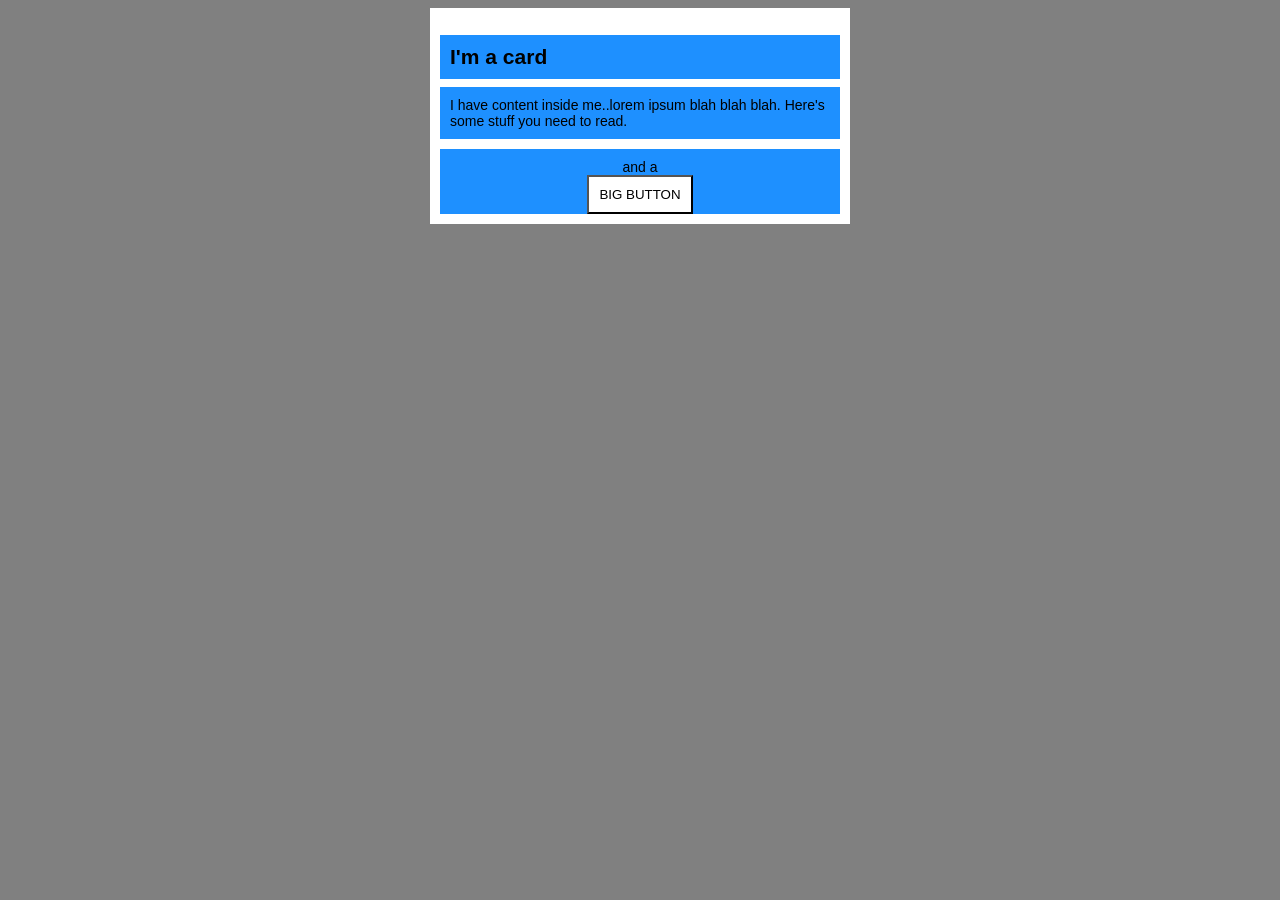
<file: foundations/block-and-inline/02-margin-and-padding-2/index.html>
<!DOCTYPE html>
<html lang="en">
  <head>
    <meta charset="UTF-8">
    <meta http-equiv="X-UA-Compatible" content="IE=edge">
    <meta name="viewport" content="width=device-width, initial-scale=1.0">
    <title>Margin and Padding exercise 2</title>
    <link rel="stylesheet" href="style.css">
  </head>
  <body>
    <div class="card">
      <h2 class="title">I'm a card</h2>
      <div class="content">I have content inside me..lorem ipsum blah blah blah. Here's some stuff you need to read.</div>
      <div class="button-container">and a <button>BIG BUTTON</button></div>
    </div>
  </body>
</html>
</file>
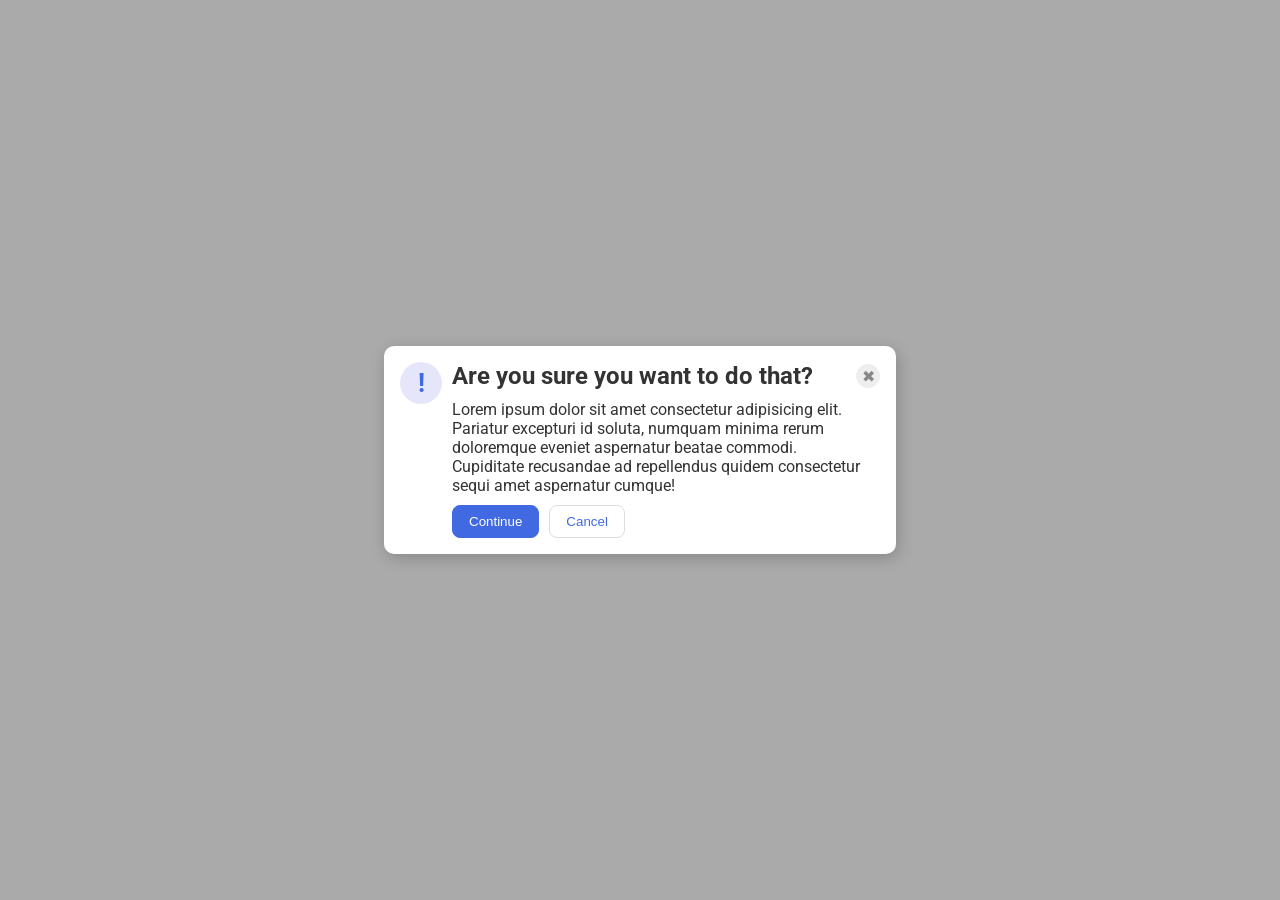
<file: foundations/flex/05-flex-modal/index.html>
<!DOCTYPE html>
<html lang="en">
  <head>
    <meta charset="UTF-8">
    <meta http-equiv="X-UA-Compatible" content="IE=edge">
    <meta name="viewport" content="width=device-width, initial-scale=1.0">
    <link rel="stylesheet" href="style.css">
    <title>Modal</title>
  </head>
  <body>
    <div class="modal">
      <div class="icon">!</div>
      <div>
        <div class="header"><strong>Are you sure you want to do that?</strong></div>
        <button class="close-button">✖</button>
        <div class="text">Lorem ipsum dolor sit amet consectetur adipisicing elit. Pariatur excepturi id soluta, numquam minima rerum doloremque eveniet aspernatur beatae commodi.<br>Cupiditate recusandae ad repellendus quidem consectetur sequi amet aspernatur cumque!</div>
        <button class="continue">Continue</button>
        <button class="cancel">Cancel</button>
      </div>
    </div>
  </body>
</html>
</file>
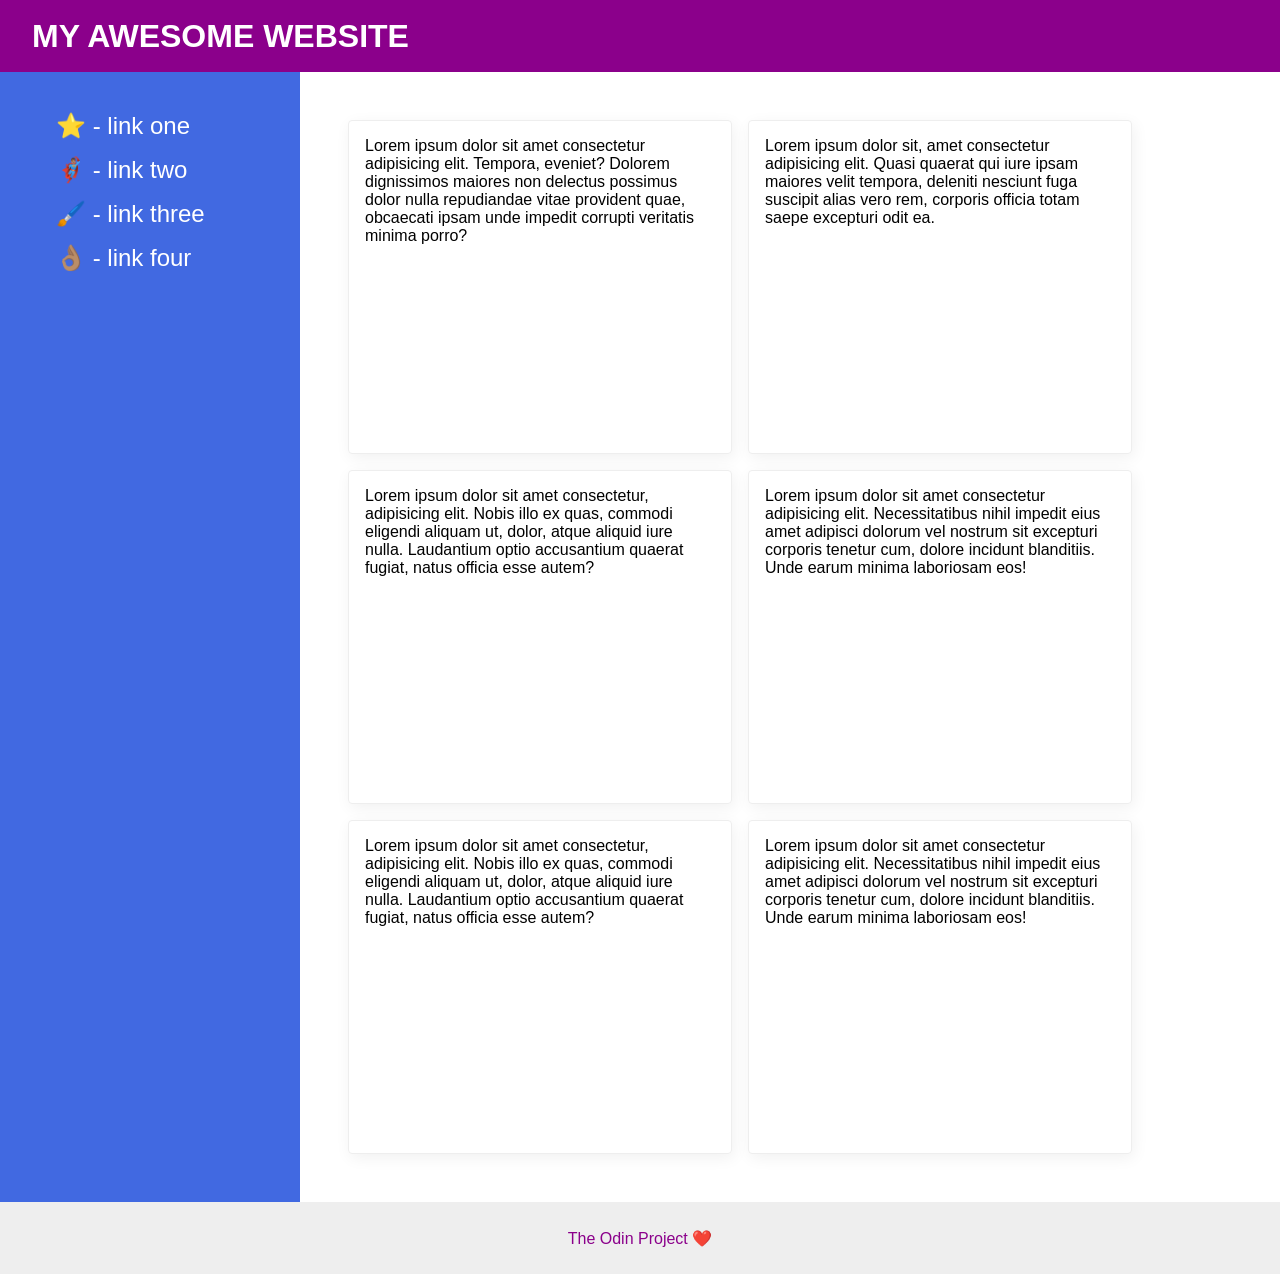
<file: foundations/flex/07-flex-layout-2/index.html>
<!DOCTYPE html>
<html lang="en">
  <head>
    <meta charset="UTF-8">
    <meta http-equiv="X-UA-Compatible" content="IE=edge">
    <meta name="viewport" content="width=device-width, initial-scale=1.0">
    <title>The Holy Grail</title>
    <link rel="stylesheet" href="style.css">
  </head>
  <body>
    <div class="header">
      MY AWESOME WEBSITE
    </div>
    <div class="middle">
      <div class="sidebar">
        <ul>
          <li><a href="#">⭐ - link one</a></li>
          <li><a href="#">🦸🏽‍♂️ - link two</a></li>
          <li><a href="#">🖌️ - link three</a></li>
          <li><a href="#">👌🏽 - link four</a></li>
        </ul>
      </div>
      <div class="cards">
          <div class="card">Lorem ipsum dolor sit amet consectetur adipisicing elit. Tempora, eveniet? Dolorem dignissimos maiores non delectus possimus dolor nulla repudiandae vitae provident quae, obcaecati ipsam unde impedit corrupti veritatis minima porro?</div>
          <div class="card">Lorem ipsum dolor sit, amet consectetur adipisicing elit. Quasi quaerat qui iure ipsam maiores velit tempora, deleniti nesciunt fuga suscipit alias vero rem, corporis officia totam saepe excepturi odit ea.</div>
          <div class="card">Lorem ipsum dolor sit amet consectetur, adipisicing elit. Nobis illo ex quas, commodi eligendi aliquam ut, dolor, atque aliquid iure nulla. Laudantium optio accusantium quaerat fugiat, natus officia esse autem?</div>
          <div class="card">Lorem ipsum dolor sit amet consectetur adipisicing elit. Necessitatibus nihil impedit eius amet adipisci dolorum vel nostrum sit excepturi corporis tenetur cum, dolore incidunt blanditiis. Unde earum minima laboriosam eos!</div>
          <div class="card">Lorem ipsum dolor sit amet consectetur, adipisicing elit. Nobis illo ex quas, commodi eligendi aliquam ut, dolor, atque aliquid iure nulla. Laudantium optio accusantium quaerat fugiat, natus officia esse autem?</div>
          <div class="card">Lorem ipsum dolor sit amet consectetur adipisicing elit. Necessitatibus nihil impedit eius amet adipisci dolorum vel nostrum sit excepturi corporis tenetur cum, dolore incidunt blanditiis. Unde earum minima laboriosam eos!</div>
          </div>
        </div>
    <div class="footer">
      The Odin Project ❤️
    </div>
  </body>
</html>
</file>
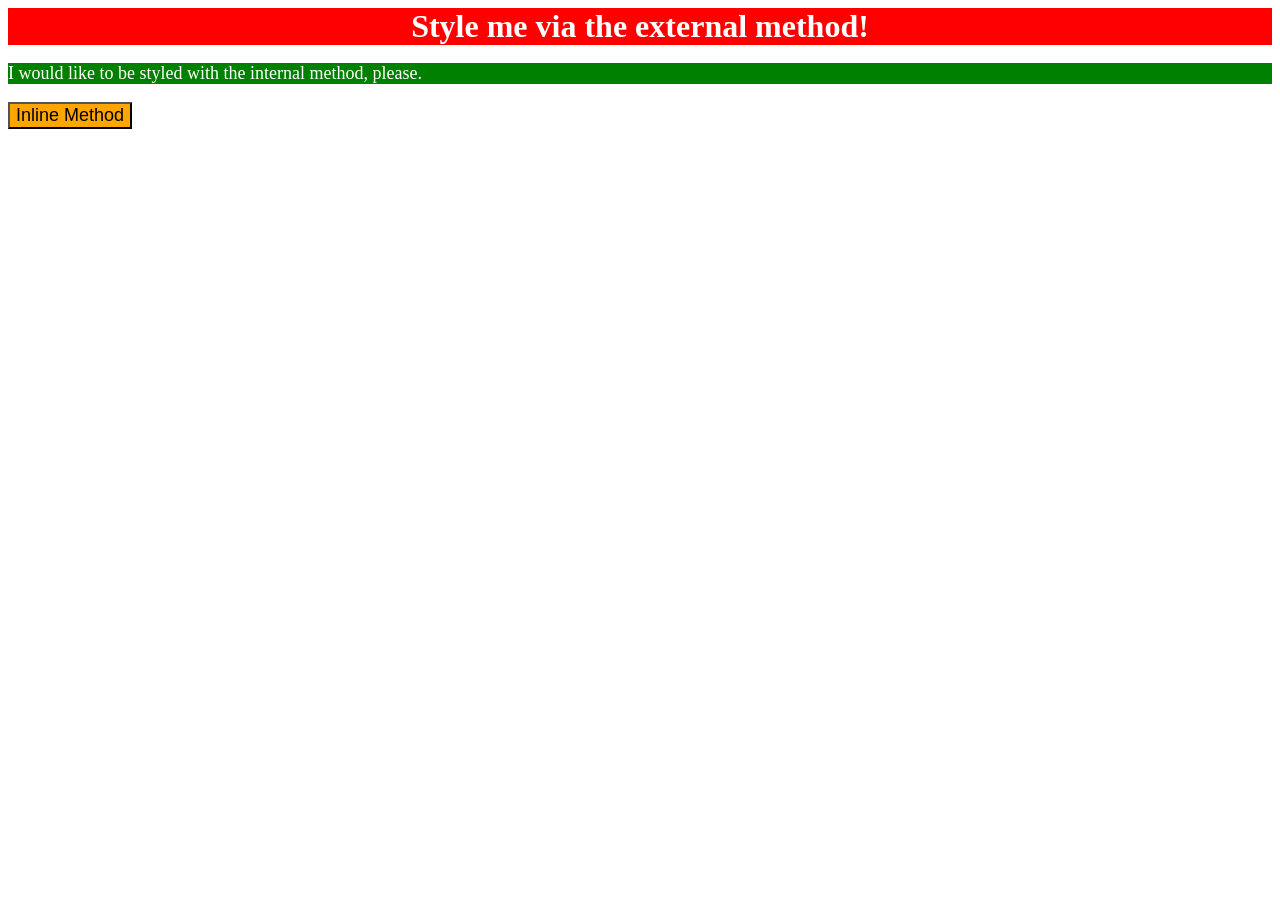
<file: foundations/intro-to-css/01-css-methods/index.html>
<!DOCTYPE html>
<html lang="en">
  <head>
    <meta charset="UTF-8">
    <meta http-equiv="X-UA-Compatible" content="IE=edge">
    <meta name="viewport" content="width=device-width, initial-scale=1.0">
    <title>Methods for Adding CSS</title>
    <link rel="stylesheet" href="styles.css">
    <style>
      p{
        color: white;
        font-size: 18px;
        background-color: green;
      }
    </style>
  </head>
  <body>
    <div class="external">Style me via the external method!</div>
    <p>I would like to be styled with the internal method, please.</p>
    <button style="background-color:orange; font-size: 18px ;">Inline Method</button>
  </body>
</html>
</file>
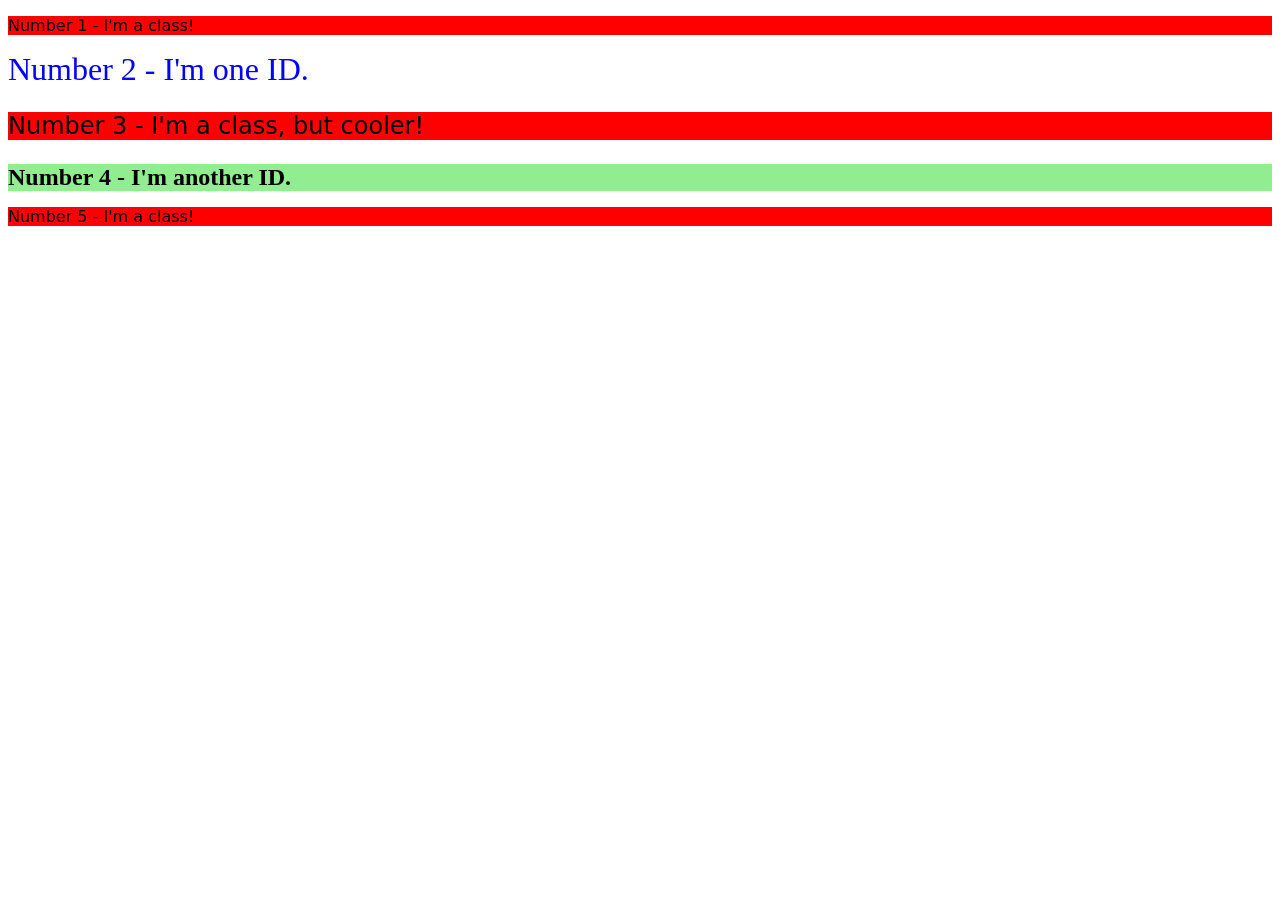
<file: foundations/intro-to-css/02-class-id-selectors/index.html>
<!DOCTYPE html>
<html lang="en">
  <head>
    <meta charset="UTF-8">
    <meta http-equiv="X-UA-Compatible" content="IE=edge">
    <meta name="viewport" content="width=device-width, initial-scale=1.0">
    <title>Class and ID Selectors</title>
    <link rel="stylesheet" href="style.css">
  </head>
  <body>
    <p class="odd">Number 1 - I'm a class!</p>
    <div id="second">Number 2 - I'm one ID.</div>
    <p class="odd" id="third">Number 3 - I'm a class, but cooler!</p>
    <div id="fourth">Number 4 - I'm another ID.</div>
    <p class="odd">Number 5 - I'm a class!</p>
  </body>
</html>
</file>
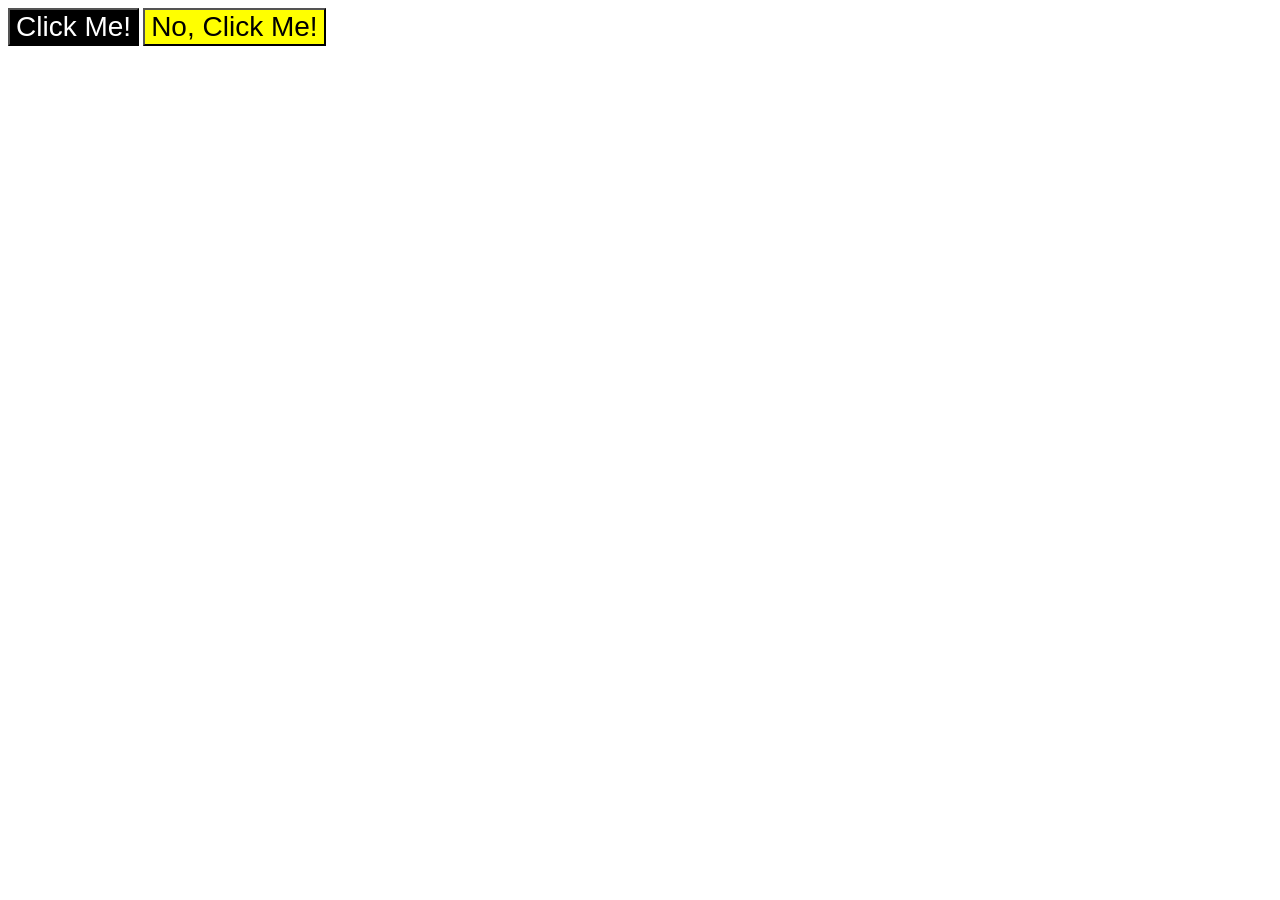
<file: foundations/intro-to-css/03-grouping-selectors/index.html>
<!DOCTYPE html>
<html lang="en">
  <head>
    <meta charset="UTF-8">
    <meta http-equiv="X-UA-Compatible" content="IE=edge">
    <meta name="viewport" content="width=device-width, initial-scale=1.0">
    <title>Grouping Selectors</title>
    <link rel="stylesheet" href="style.css">
  </head>
  <body>
    <button class="click">Click Me!</button>
    <button class="not_click">No, Click Me!</button>
  </body>
</html>
</file>
<file: foundations/block-and-inline/02-margin-and-padding-2/style.css>
body {
  background: gray;
  font-family: sans-serif;
}

.card {
  width: 400px;
  background: white;
  margin: 5px auto;
  padding: 10px;
  font-size: 14px;
}

.title,
.content,
.button-container {
  background: dodgerblue;
}

.title{
  padding: 10px;
}

.content{
  margin: -10px 0px 10px 0px;
  padding: 10px;
}

.button-container{
  padding-top: 10px;
  text-align: center;
  /*border: 10px solid red;*/
}

button {
  display: block;
  padding: 10px;
  background: white;
  margin: 0 auto;
}
</file>
<file: foundations/flex/05-flex-modal/style.css>
@import url('https://fonts.googleapis.com/css2?family=Roboto:wght@400;700&display=swap');

html, body {
  height: 100%;
}

body {
  font-family: Roboto, sans-serif;
  margin: 0;
  background: #aaa;
  color: #333;
  /* I'll give you this one for free lol */
  display: flex;
  align-items: center;
  justify-content: center;
}

.modal {
  background: white;
  width: 480px;
  border-radius: 10px;
  box-shadow: 2px 4px 16px rgba(0,0,0,.2);
  display: flex;
  justify-content: center;
  align-items: flex-start;
  padding: 16px;
  gap: 10px;
}
.modal div{
  display: flex;
  flex-direction: row;
  flex-wrap: wrap;
  justify-content: space-around;
  align-items: center;
  gap: 10px;
  
}

.header{
font-size: 24px;

}

.modal .icon {
  color: royalblue;
  font-size: 26px;
  font-weight: 700;
  background: lavender;
  width: 42px;
  height: 42px;
  border-radius: 50%;
  display: flex;
  align-items: center;
  align-self: flex-start;
  flex-shrink: 0;

}

.modal .close-button {
  background: #eee;
  border-radius: 50%;
  color: #888;
  font-weight: 400;
  font-size: 16px;
  height: 24px;
  width: 24px;
  display: flex;
  align-items: center;
  justify-content: center;
  border: 1px solid #eee;
  padding: 0;
  margin-left: auto;
}


button {
  cursor: pointer;
  padding: 8px 16px;
  border-radius: 8px;
}

button.continue {
  background: royalblue;
  border: 1px solid royalblue;
  color: white;
  margin-right: 0;
}

button.cancel {
  background: white;
  border: 1px solid #ddd;
  color: royalblue;
  margin-right: auto;
}
</file>
<file: foundations/flex/07-flex-layout-2/style.css>
body {
  font-family: -apple-system, BlinkMacSystemFont, 'Segoe UI', Roboto, Oxygen, Ubuntu, Cantarell, 'Open Sans', 'Helvetica Neue', sans-serif;
  margin: 0;
  min-height: 100vh;
  display: flex;
  flex-direction: column;
  justify-content: stretch;
 }

.header {
  height: 72px;
  background: darkmagenta;
  color: white;
  display: flex;
  padding: 0px 32px;
  font-size: 32px ;
  font-weight: 900;
  align-items: center;
}

.footer {
  height: 72px;
  background: #eee;
  color: darkmagenta;
  margin-top: auto;
  display: flex;
  align-items: center;
  justify-content: center;
}

.sidebar {
  width: 300px;
  background: royalblue;
  box-sizing: border-box;
  flex: 0 0 auto;
  font-size: 24px;
  padding: 16px;
}

.card {
  border: 1px solid #eee;
  box-shadow: 2px 4px 16px rgba(0,0,0,.06);
  border-radius: 4px;
  display: flex;
  justify-content: stretch;
  padding: 16px;
  width: 350px;
  height: 300px;
}

.middle{
  display: flex;
  flex-grow: 1; 
}

ul{
  list-style-type: none;
  display: flex;
  flex-direction: column;
  gap: 16px;
}

a {
  text-decoration: none;
  color: white;
}

.cards {
  padding: 48px;
  display: flex;
  flex-wrap: wrap;
  align-items: stretch;
  justify-content: flex-start;
  gap: 16px;
  
}
</file>
<file: foundations/intro-to-css/01-css-methods/styles.css>
.external{
    color: white;
    background-color: red;
    font-size: 32px;
    text-align: center;
    font-weight: 700;
}
</file>
<file: foundations/intro-to-css/02-class-id-selectors/style.css>
/* Add CSS Styling */

.odd{
    background-color: red;
    font-family: Verdana, 'Dejavu Sans', sans-serif ;
}

#second{

    color: blue;
    font-size: 32px;
}

#third{
    font-size: 24px;
}

#fourth{
    background-color: lightgreen;
    font-size: 24px;
    font-weight: 800;
}
</file>
<file: foundations/intro-to-css/03-grouping-selectors/style.css>
/* Add CSS Styling */

.click,
.not_click{
    font-size: 28px;
    font-family: Helvetica,'Times New Roman', sans-serif;
}

.click{
    color: white;
    background-color: black;
}

.not_click{
    background-color: yellow;
}
</file>
